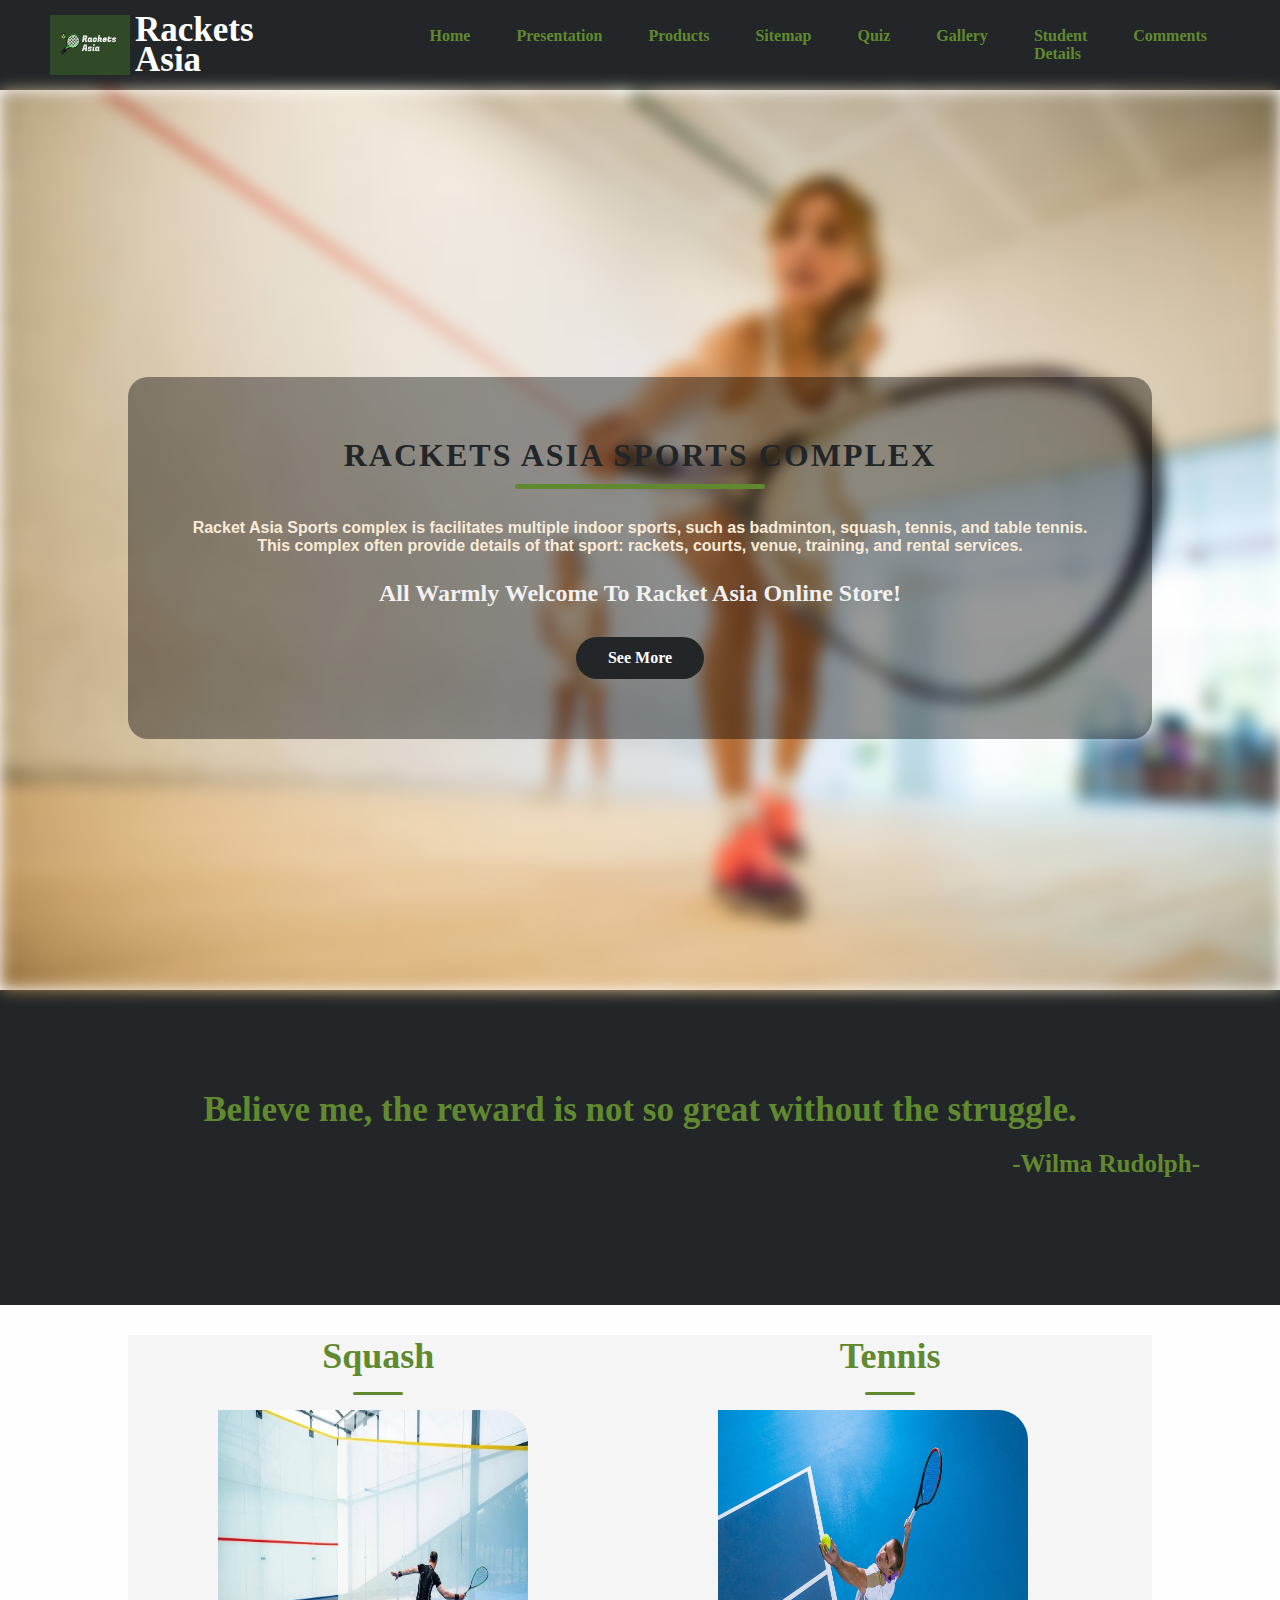
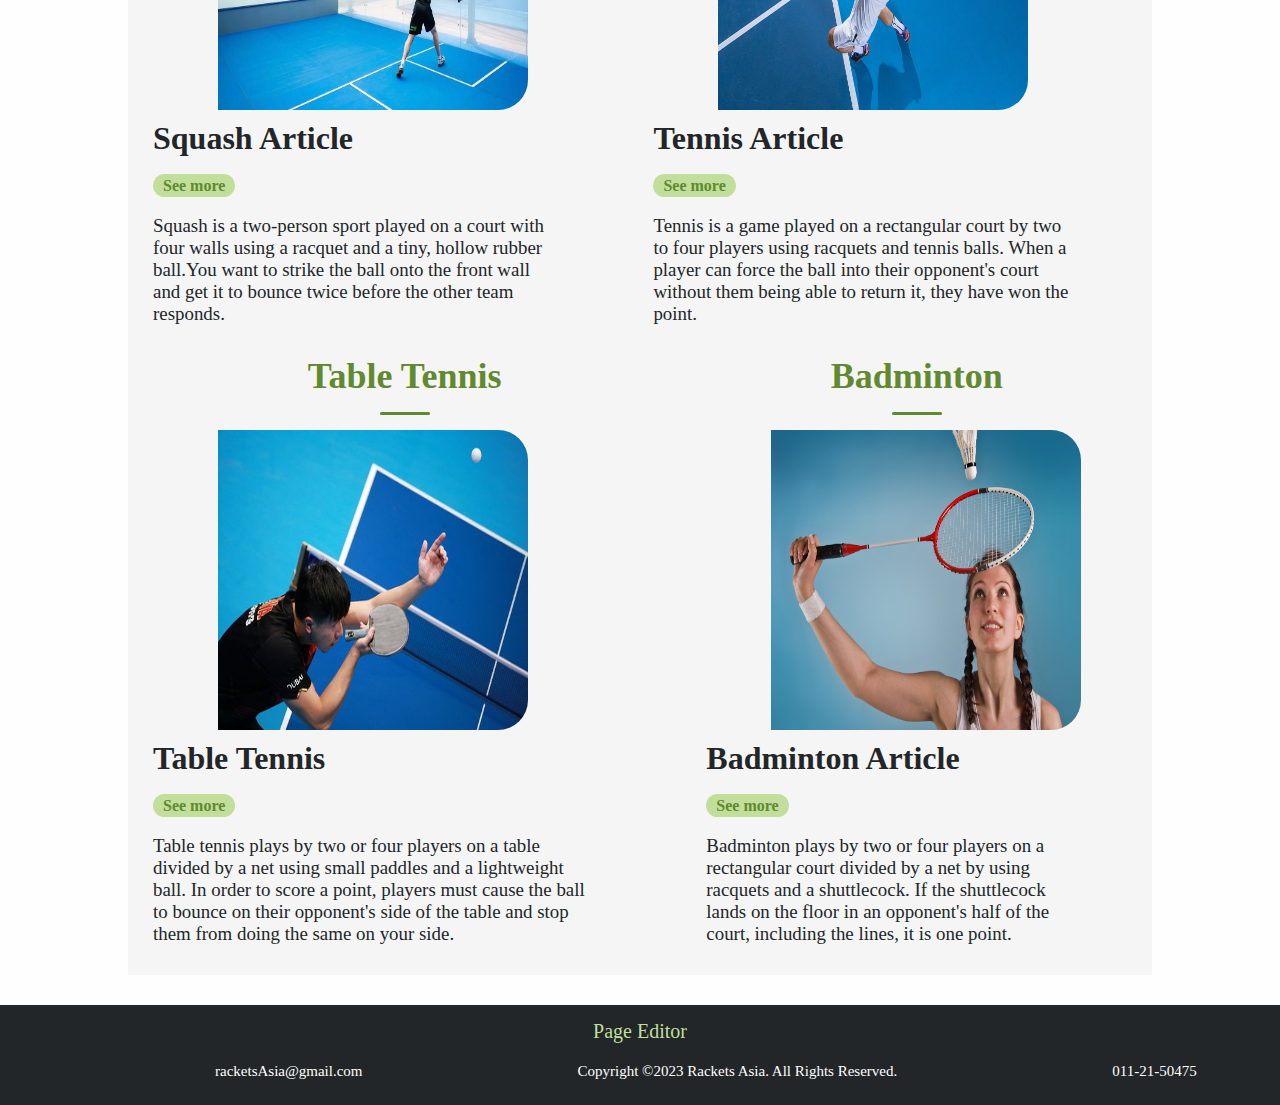
<file: index.html>
<!DOCTYPE html>
<html lang="en">
<head>
    <meta charset="UTF-8">
    <meta http-equiv="X-UA-Compatible" content="IE=edge">
    <meta name="viewport" content="width=device-width, initial-scale=1.0">
    <title>Rackets Asia</title>
    <link rel="stylesheet" href="styles.css">
    <meta http-equiv="X-UA-Compatible" content="IE=edge">
    <meta name="viewport" content="width=device-width, initial-scale=1.0">

</head>
<body>

    <!-- Navigation bar -->
    <header>
        <img class="home-logo-img" src="images/LOGOEdited.png" alt="HomePageLogo" > 
         <div class="homeLogo">Rackets Asia</div>
         <div class="mainLine">
             <div class="line"></div>
             <div class="line"></div>
             <div class="line"></div>
         </div>
         <nav class="navigation-bar">
            <ul>
                <li><a class = "activeTab" href="index.html">Home</a></li>
                <li><a href="PresentationPage.html">Presentation</a></li>
                <li><a href="ProductPage.html">Products</a></li>
                <li><a href="#">Sitemap</a></li>
                <li><a href="Start.html">Quiz</a></li>
                <li><a href="#">Gallery</a></li>
                <li><a href="AboutUs.html">Student Details</a></li>
                <li><a href="comments.html">Comments</a></li>
            </ul>
                  
         </nav>
     </header>

<!-- Active tab js -->
     <script>
        mainLine = document.querySelector(".mainLine");
        mainLine.onclick = function(){
            navBar = document.querySelector("nav");
            navBar.classList.toggle("active");
        }
    </script>

<!--First div - introduction about the store -->
    <div class="home-page-div1">
        <div class="home-bg-image"></div>
        <div class="home-bg-text">
        <h1 class="heading">RACKETS ASIA SPORTS COMPLEX</h1>
        <div class="line"></div>
        <h3 class="heading-content">Racket Asia Sports 
            complex is facilitates multiple indoor sports, such as badminton, squash, tennis, and table tennis. 
            This complex often provide details of that sport: rackets, courts, venue, training, and rental services.</h3>
        <h2 class="heading-sub">All Warmly Welcome To Racket Asia Online Store!</h2>
        <button  class="home-page-btn1"  onclick="window.location.href='ProductPage.html'"> See More </button>  
    </div>
    </div>


<!--second div - Quote about sports -->
        <div class="home-page-plain-text">
            <h3>
                Believe me,
                the reward is not so great without the struggle.
            </h3>
            <h2>-Wilma Rudolph-</h3>
        </div>


<!-- third div - link to the content pages. -->
        <section>
        <div class="content-block">
            <div class="content-block-row">
                <div class="content-block-col">
                <h2>Squash</h2>
                <div class="content-line"></div>
                <img class="content-image" src="images/sq.webp" alt="Squash" >
                <img class="content-image" src="images/Squash1.jpg">
                <img class="content-image" src="images/Squash2.jpg">
                <img class="content-image" src="images/squash3.jpeg">
                <img class="content-image" src="images/squash4.jpg">
                <h1>Squash Article</h1>
                <a class="content-btn" href="Squash.html" click="link"> See more</a>
                <div class="content-para">
                    <p class="content-para-text">
                        Squash is a two-person sport played on a court with four walls using a racquet and a tiny, hollow 
                        rubber ball.You want to strike the ball onto the front wall and get it to bounce twice before the
                         other team responds.
                    </p>
                </div>
            
            </div>

            <div class="content-block-col">
                <h2>Tennis</h2>
                <div class="content-line"></div>
                <img class="content-image1" src="images/tennis.jpg" alt="Tennis" >
                <img class="content-image1" src="images/t2.jpeg">
                <img class="content-image1" src="images/tennis.webp">
                <img class="content-image1" src="images/t3.webp">
                <img class="content-image1" src="images/t4.jpeg">
                <h1>Tennis Article</h1>
                <a class="content-btn" href="Tennis.html" click="link"> See more</a>
                <div class="content-para">
                    <p class="content-para-text">
                        Tennis is a game played on a rectangular court by two to four players using racquets and tennis balls.
                         When a player can force the ball into their opponent's court without them being able to return it, they have won the point.
                    </p>
                </div>
            </div>
    
            </div>

            <div class="content-block-row">
                <div class="content-block-col">
                <h2>Table Tennis</h2>
                <div class="content-line"></div>
                <img class="content-image2" src="images/table-tennis.jpg" alt="Table-Tennis" >
                <img class="content-image2" src="images/tt4.webp">
                <img class="content-image2" src="images/tt2.jpg">
                <img class="content-image2" src="images/tt3.jpeg">
                <img class="content-image2" src="images/tt1.jpg">
                <h1>Table Tennis</h1>
                <a class="content-btn" href="" click="link"> See more</a>
                <div class="content-para">
                    <p class="content-para-text">
                        Table tennis plays by two or four players on a table divided by a net using small paddles and a lightweight ball. In order to score a point, players must cause the ball
                         to bounce on their opponent's side of the table and stop them from doing the same on your side.
                    </p>
                </div>
            
            </div>

            <div class="content-block-col">
                <h2>Badminton</h2>
                <div class="content-line"></div>
                <img class="content-image3" src="images/b.jpg" alt="badminton" >
                <img class="content-image3" src="images/b2.jpg">
                <img class="content-image3" src="images/b3.jpg">
                <img class="content-image3" src="images/badminton.jpg">
                <img class="content-image3" src="images/b5.jpg">
                <h1>Badminton Article</h1>
                <a class="content-btn" href="badminton-content.html" click="link"> See more</a>
                <div class="content-para">
                    <p class="content-para-text">
                        Badminton plays by two or four players on a rectangular court divided by a net by using racquets and a shuttlecock. If the
                         shuttlecock lands on the floor in an opponent's half of the court, including the lines, it is one point.
                    </p>
                </div>
            </div>
    
            </div>

        </div>

  
    </section>

   <div class="home-footer">
    <center><a href="page-editor-Rashmi.html">Page Editor</a></center>
    <ul>
        <li>racketsAsia@gmail.com</li>
        <li>Copyright ©2023 Rackets Asia. All Rights Reserved.</li>
        <li>011-21-50475</li>
        
    </ul>
   </div>



    <!-- content page images change at every 3000ms -->
    <!-- 4 functions for change pictures in every content-->
    <script>
        var myIndex = 0;
        Squash();
        
        function Squash() {
          var i;
          var x = document.getElementsByClassName("content-image");
          for (i = 0; i < x.length; i++) {
            x[i].style.display = "none";  
          }
          myIndex++;
          if (myIndex > x.length) {myIndex = 1}    
          x[myIndex-1].style.display = "flex";  
          setTimeout(Squash, 3000);    
        }

        var myIndex1 = 0;
        Tennis();
        
        function Tennis() {
          var ii;
          var xx = document.getElementsByClassName("content-image1");
          for (ii = 0; ii < xx.length; ii++) {
            xx[ii].style.display = "none";  
          }
          myIndex1++;
          if (myIndex1 > xx.length) {myIndex1 = 1}    
          xx[myIndex1-1].style.display = "flex";  
          setTimeout(Tennis, 3000);    
        }

        var myIndex2 = 0;
        TableTennis();
        
        function TableTennis() {
          var ii;
          var xx = document.getElementsByClassName("content-image2");
          for (ii = 0; ii < xx.length; ii++) {
            xx[ii].style.display = "none";  
          }
          myIndex2++;
          if (myIndex2 > xx.length) {myIndex2 = 1}    
          xx[myIndex2-1].style.display = "flex";  
          setTimeout(TableTennis, 3000);    
        }

        var myIndex3 = 0;
        Badminton();
        
        function Badminton() {
          var ii;
          var xx = document.getElementsByClassName("content-image3");
          for (ii = 0; ii < xx.length; ii++) {
            xx[ii].style.display = "none";  
          }
          myIndex3++;
          if (myIndex3 > xx.length) {myIndex3 = 1}    
          xx[myIndex3-1].style.display = "flex";  
          setTimeout(Badminton, 3000);    
        }

        </script>
 
    
</body>
</html>
</file>
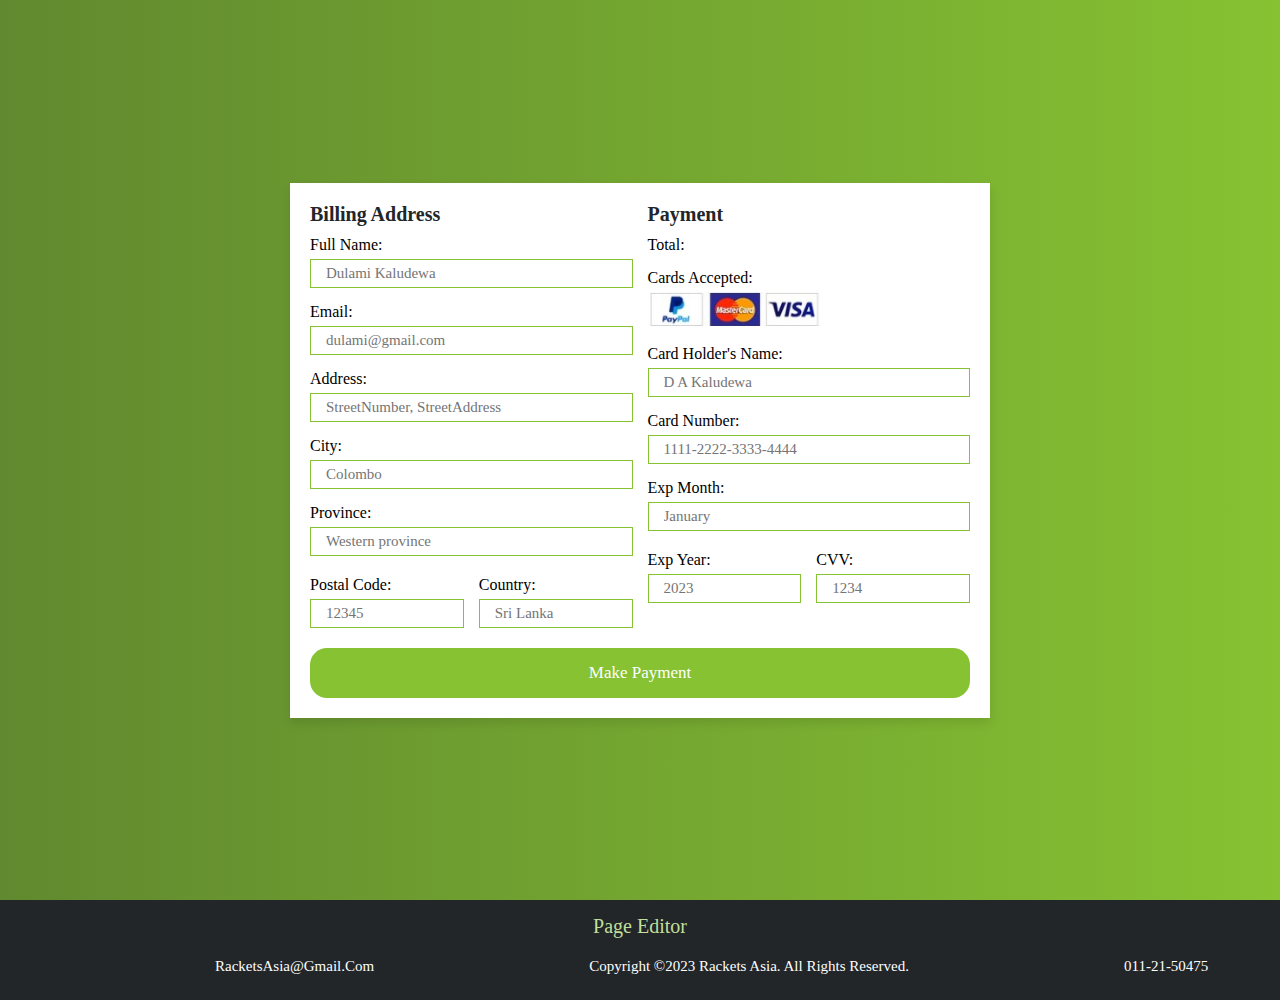
<file: Checkout.html>
<!DOCTYPE html>
<html lang="en">
<head>
    <meta charset="UTF-8">
    <meta http-equiv="X-UA-Compatible" content="IE=edge">
    <meta name="viewport" content="width=device-width, initial-scale=1.0">
    <title>Checkout</title>
    <link rel="stylesheet" href="css/checkout.css">
    <link rel="stylesheet" href="styles.css">
    <script src="js/checkout.js" async></script>
</head>
<body>
    <div class="container">
        <form action="">
            <div class="row">
                <!-- Billing address Column -->
                <div class="col">
                    <h3 class="title">billing address</h3>
                    <div class="inputbox">
                        <span>full name:</span>
                        <input type="text" class="fullName" placeholder="Dulami Kaludewa">
                    </div>
                    <div class="inputbox">
                        <span>email:</span>
                        <input type="email" class="email" placeholder="dulami@gmail.com">
                    </div>
                    <div class="inputbox">
                        <span>address:</span>
                        <input type="text" class="address" placeholder="StreetNumber, StreetAddress">
                    </div>
                    <div class="inputbox">
                        <span>city:</span>
                        <input type="text" class="city" placeholder="Colombo">
                    </div>
                    <div class="inputbox">
                        <span>province:</span>
                        <input type="text" class="province" placeholder="Western province">
                    </div>
                    <div class="flex">
                        <div class="inputbox">
                            <span>postal code:</span>
                            <input type="number" class="postalCode" placeholder="12345">
                        </div>
                        <div class="inputbox">
                            <span>country:</span>
                            <input type="text" class="country" placeholder="Sri Lanka">
                        </div>
                    </div>
                </div>
                <!-- Payment Column -->
                <div class="col">
                    <h3 class="title">payment</h3>
                    <div class="inputbox">
                        <span>total:</span>
                        <p id="total-value"></p>
                    </div>
                    <div class="inputbox">
                        <span>cards accepted:</span>
                        <img src="images/cards.jpg" alt="">
                    </div>
                    <div class="inputbox">
                        <span>card holder's name:</span>
                        <input type="text" class="cardName" placeholder="D A Kaludewa">
                    </div>
                    <div class="inputbox">
                        <span>card number:</span>
                        <input type="number" class="cardNumber" placeholder="1111-2222-3333-4444">
                    </div>
                    <div class="inputbox">
                        <span>exp month:</span>
                        <input type="text" class="expMonth" placeholder="January">
                    </div>
                    <div class="flex">
                        <div class="inputbox">
                            <span>exp year:</span>
                            <input type="number" class="expYear" placeholder="2023">
                        </div>
                        <div class="inputbox">
                            <span>CVV:</span>
                            <input type="number" class="cvv" placeholder="1234">
                        </div>
                    </div>
                </div>
            </div>
            <input type="button" value="Make payment" class="submit-btn" onclick="makePaymenyClicked()">
        </form>
    </div>
    <div class="home-footer">
        <center><a href="page-editor-Dulami.html">Page Editor</a></center>
        <ul>
            <li>racketsAsia@gmail.com</li>
            <li>Copyright ©2023 Rackets Asia. All Rights Reserved.</li>
            <li>011-21-50475</li>
            
        </ul>
       </div>
</body>
</html>
</file>
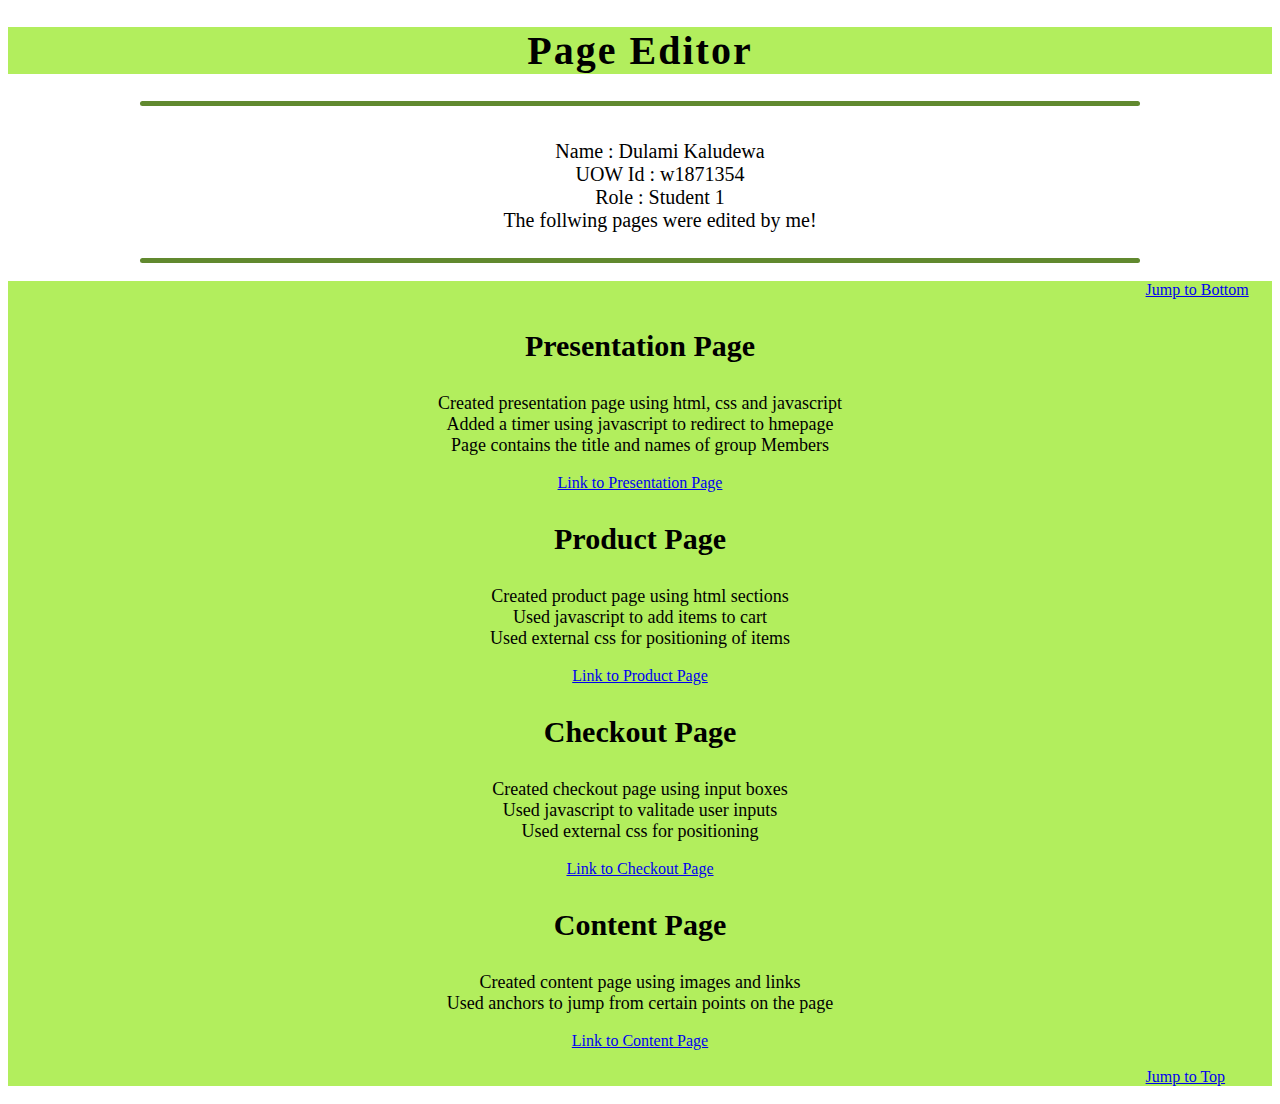
<file: page-editor-Dulami.html>
<!DOCTYPE html>
<html lang="en">
<head>
    <meta charset="UTF-8">
    <meta http-equiv="X-UA-Compatible" content="IE=edge">
    <meta name="viewport" content="width=device-width, initial-scale=1.0">
    <title>Page Editor</title>
    <style type="text/css">
        h1{
            text-align: center;
            letter-spacing: 2px;  
            font-size: 40px;
            background-color: #b2ee5d;
        }
        h3{
            text-align: center;
            font-size: 30px;
        }
        ul{
            list-style-type: none;
            padding-bottom: 10px;
        }
        li{
            text-align: center;
            font-size: 20px;
        }
        .pages{
            background-color: #b2ee5d;
        }
        p{
            text-align: center;
            font-size: 18px;
        }
        .line{
            height: 5px;
            width: 1000px;
            background: #61892F;
            margin: 0px auto;
            border-radius: 5px;
        }
        .jump{
            padding-left: 90%;
        }
        .link{
            text-align: center;
        }
    </style>
</head>
<body>
    <h1 id="top">Page Editor</h1>
    <div class="line"></div><br>
    <ul>
        <li>Name : Dulami Kaludewa</li>
        <li>UOW Id : w1871354</li>
        <li>Role : Student 1</li>
        <li>The follwing pages were edited by me!</li>
    </ul>
    <div class="line"></div><br>
    <div class="pages">
        <div class="jump"><a href="#bottom">Jump to Bottom</a></div>
        <h3>Presentation Page</h3>
        <p>Created presentation page using html, css and javascript <br> Added a timer using javascript to redirect to hmepage<br> Page contains the title and names of group Members</p>
        <div class="link"><a href="PresentationPage.html">Link to Presentation Page</a></div>
        <h3>Product Page</h3>
        <p>Created product page using html sections <br> Used javascript to add items to cart <br> Used external css for positioning of items</p>
        <div class="link"><a href="ProductPage.html">Link to Product Page</a></div>
        <h3>Checkout Page</h3>
        <p>Created checkout page using input boxes <br> Used javascript to valitade user inputs <br> Used external css for positioning</p>
        <div class="link"><a href="Checkout.html">Link to Checkout Page</a></div>
        <h3>Content Page</h3>
        <p>Created content page using images and links <br> Used anchors to jump from certain points on the page</p>
        <div class="link"><a href="Squash.html">Link to Content Page</a></div><br>
        <div class="jump" id="bottom"><a href="#top">Jump to Top</a></div>
        <p></p>
    </div>
</body>
</html>
</file>
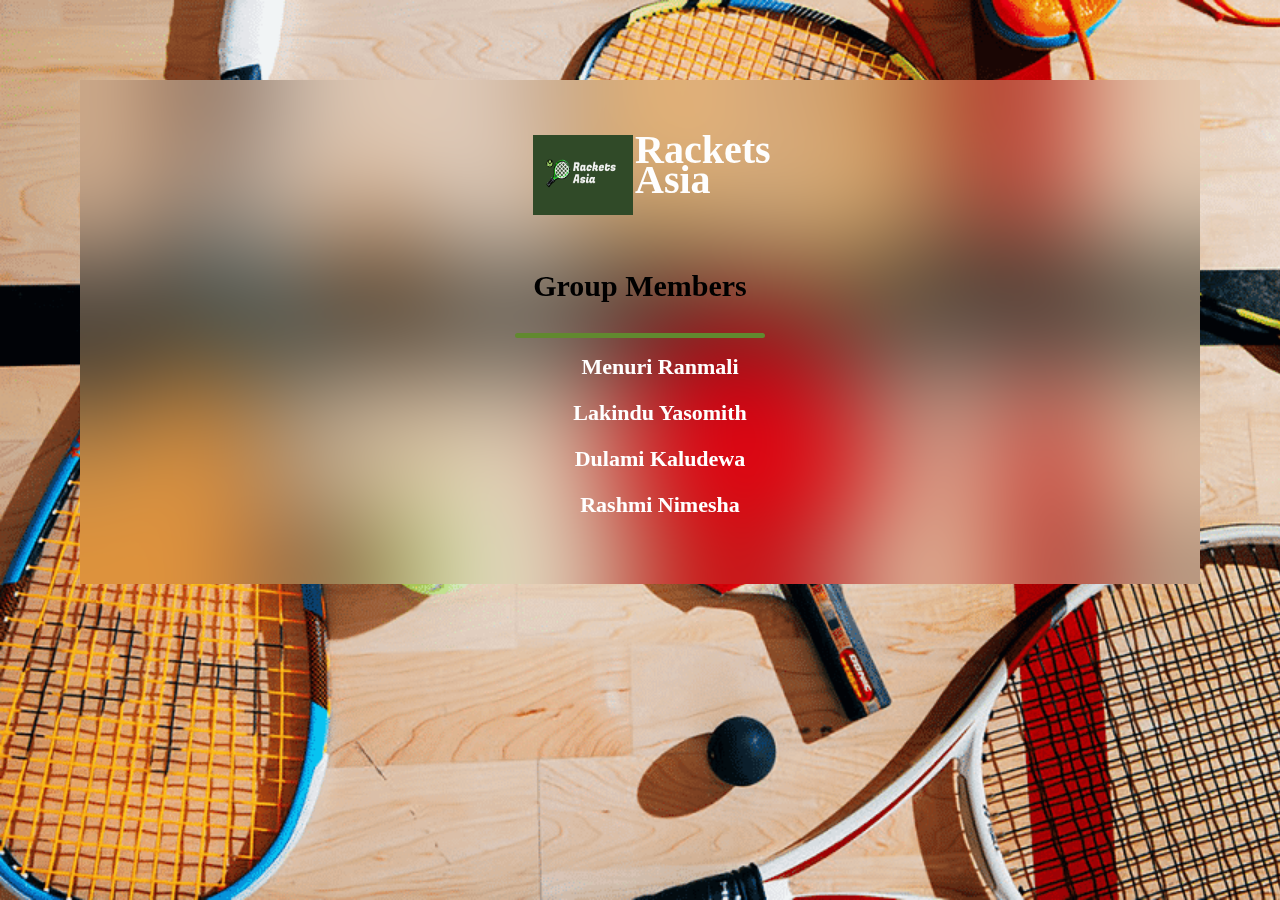
<file: PresentationPage.html>
<!DOCTYPE html>
<html lang="en">
<head>
    <meta charset="UTF-8">
    <title>Introduction</title>
    <script type="text/javascript" src="js/PresentationPage.js"></script>
    <style type="text/css">
        body{
            background-image: url(images/racketSports.png);
            background-repeat: no-repeat;
            background-attachment: fixed;
            background-size:cover;
            backdrop-filter: blur(60px);
            margin: 80px;
            padding-top: 5px;
            padding-bottom: 30px;
        }
        h1{
            text-align: center;
            letter-spacing: 2px;  
            font-size: 40px;
        }
        h3{
            text-align: center;
            font-size: 30px;
        }
        ul{
            list-style-type: none;
        }
        li{
            text-align: center;
            font-size: 22px;
            font-weight: bold;
            color: white;
            padding-bottom: 20px;
        }
        .line{
            height: 5px;
            width: 250px;
            background: #61892F;
            margin: 10px auto;
            border-radius: 5px;
        }
        img.home-logo-img{
            margin-left: 50%;
            width: 100px;
            height: 80px;
            margin-right: 5px;
        }
        .homeLogo{
            color: #fefefe;
            font-size: 40px;
            line-height: 30px;
            font-weight: bold;   
            float: right;
        }
        .col1{
            float: left;
            padding-right: 50px;
            padding-left: 400px;
        }
        .row{
            padding-top: 50px;
            display: flex;
            padding-bottom: 20px;
        }
    </style>
</head>
<body>
    <div class="row">
        <div class="col1"><img class="home-logo-img" src="images/LOGOEdited.png" alt="HomePageLogo" > </div>
        <div class="homeLogo">Rackets <br> Asia</div>
    </div>
    <h3>Group Members</h3>
    <div class="line"></div>
    <ul>
        <li>Menuri Ranmali</li>
        <li>Lakindu Yasomith</li>
        <li>Dulami Kaludewa</li>
        <li>Rashmi Nimesha</li>
    </ul>
</body>
</html>
</file>
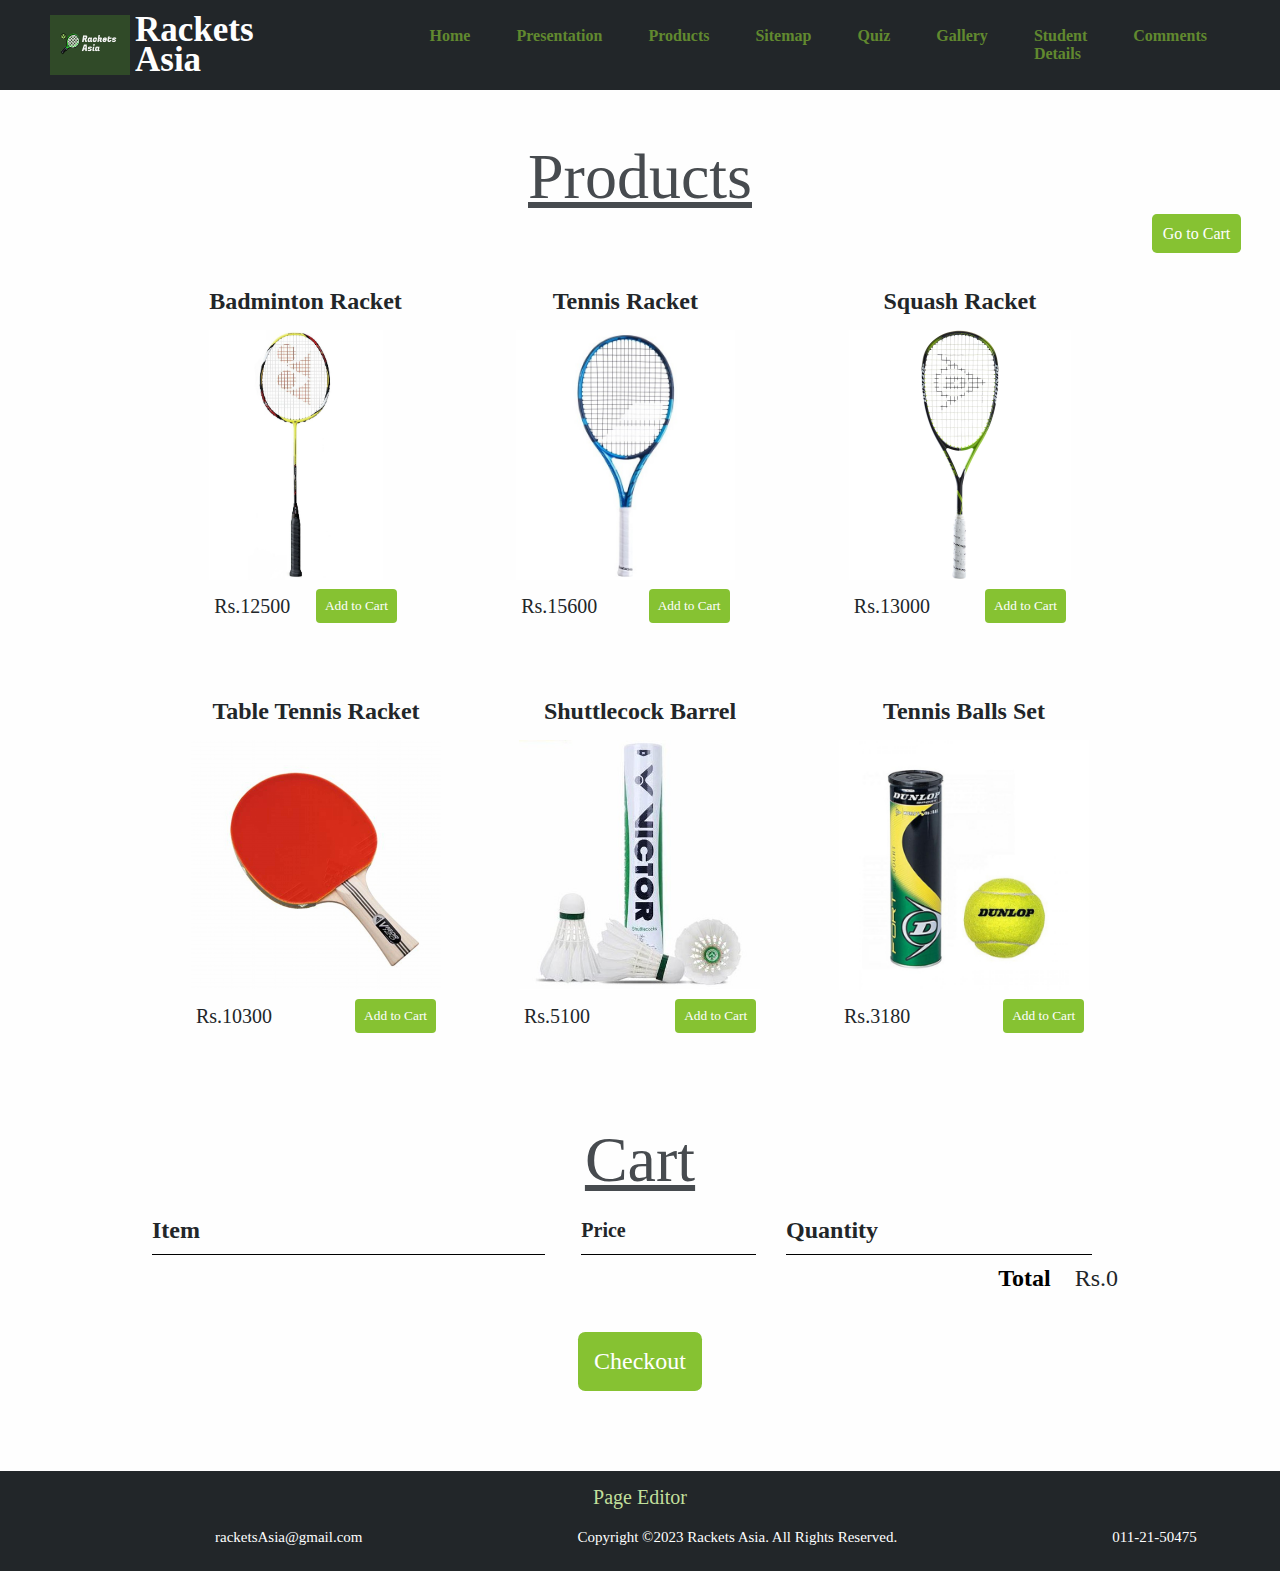
<file: ProductPage.html>
<!DOCTYPE html>
<html lang="en">
<head>
    <meta charset="UTF-8">
    <meta http-equiv="X-UA-Compatible" content="IE=edge">
    <meta name="viewport" content="width=device-width, initial-scale=1.0">
    <title>Products</title>
    <link rel="stylesheet" type="text/css" href="css/product.css">
    <link rel="stylesheet" href="styles.css">
    <script src="js/product.js" async></script>
</head>
<body>
    <header>
        <img class="home-logo-img" src="images/LOGOEdited.png" alt="HomePageLogo" > 
         <div class="homeLogo">Rackets Asia</div>
         <div class="mainLine">
             <div class="line"></div>
             <div class="line"></div>
             <div class="line"></div>
         </div>
         <nav class="navigation-bar">
            <ul>
                <li><a class = "activeTab" href="index.html">Home</a></li>
                <li><a href="PresentationPage.html">Presentation</a></li>
                <li><a href="ProductPage.html">Products</a></li>
                <li><a href="#">Sitemap</a></li>
                <li><a href="Start.html">Quiz</a></li>
                <li><a href="#">Gallery</a></li>
                <li><a href="AboutUs.html">Student Details</a></li>
                <li><a href="comments.html">Comments</a></li>
            </ul>       
         </nav>
     </header>

     <script>
        mainLine = document.querySelector(".mainLine");
        mainLine.onclick = function(){
            navBar = document.querySelector("nav");
            navBar.classList.toggle("active");
        }

    </script>
    <!-- PRODUCTS -->
    <h2 class="section-header">Products</h2>
    <button class="btn cart-button" type="button" onclick="document.location='#cart'">Go to Cart</button>
    <section class="container content-section">
        <div class="items">
            <div class="item">
                <span class="item-title">Badminton Racket</span>
                <img class="item-image" src="images/badmintonRacket.jpg" alt="">
                <div class="item-details">
                    <span class="item-price">Rs.12500</span>
                    <button class="btn item-button" type="button">Add to Cart</button>
                </div>
            </div>
            <div class="item">
                <span class="item-title">Tennis Racket</span>
                <img class="item-image" src="images/tennisRacket.jpg" alt="">
                <div class="item-details">
                    <span class="item-price">Rs.15600</span>
                    <button class="btn item-button" type="button">Add to Cart</button>
                </div>
            </div>
            <div class="item">
                <span class="item-title">Squash Racket</span>
                <img class="item-image" src="images/squashRacket.jpg" alt="">
                <div class="item-details">
                    <span class="item-price">Rs.13000</span>
                    <button class="btn item-button" type="button">Add to Cart</button>
                </div>
            </div>
            <div class="item">
                <span class="item-title">Table Tennis Racket</span>
                <img class="item-image" src="images/ttRacket.jpg" alt="">
                <div class="item-details">
                    <span class="item-price">Rs.10300</span>
                    <button class="btn item-button" type="button">Add to Cart</button>
                </div>
            </div>
            <div class="item">
                <span class="item-title">Shuttlecock Barrel</span>
                <img class="item-image" src="images/shuttlecock.jpg" alt="">
                <div class="item-details">
                    <span class="item-price">Rs.5100</span>
                    <button class="btn item-button" type="button">Add to Cart</button>
                </div>
            </div>
            <div class="item">
                <span class="item-title">Tennis Balls Set</span>
                <img class="item-image" src="images/tennisBalls.jpg" alt="">
                <div class="item-details">
                    <span class="item-price">Rs.3180</span>
                    <button class="btn item-button" type="button">Add to Cart</button>
                </div>
            </div>
        </div>
    </section>
    <!-- CART -->
    <section id="cart" class="container content-section">
        <h2 class="section-header">Cart</h2>
        <div class="cart-row">
            <span class="cart-header cart-column cart-item">Item</span>
            <span class="cart-header cart-column cart-price">Price</span>
            <span class="cart-header cart-column cart-quantity">Quantity</span>
        </div>
        <div class="cart-items"></div>
        <div class="cart-total">
            <strong class="total-title">Total</strong>
            <span class="total-price">Rs.0</span>
        </div>
        <button class="btn btn-checkout" type="button">Checkout</button>
    </section>
    <div class="home-footer">
        <center><a href="page-editor-Dulami.html">Page Editor</a></center>
        <ul>
            <li>racketsAsia@gmail.com</li>
            <li>Copyright ©2023 Rackets Asia. All Rights Reserved.</li>
            <li>011-21-50475</li>
            
        </ul>
       </div>
</body>
</html>
</file>
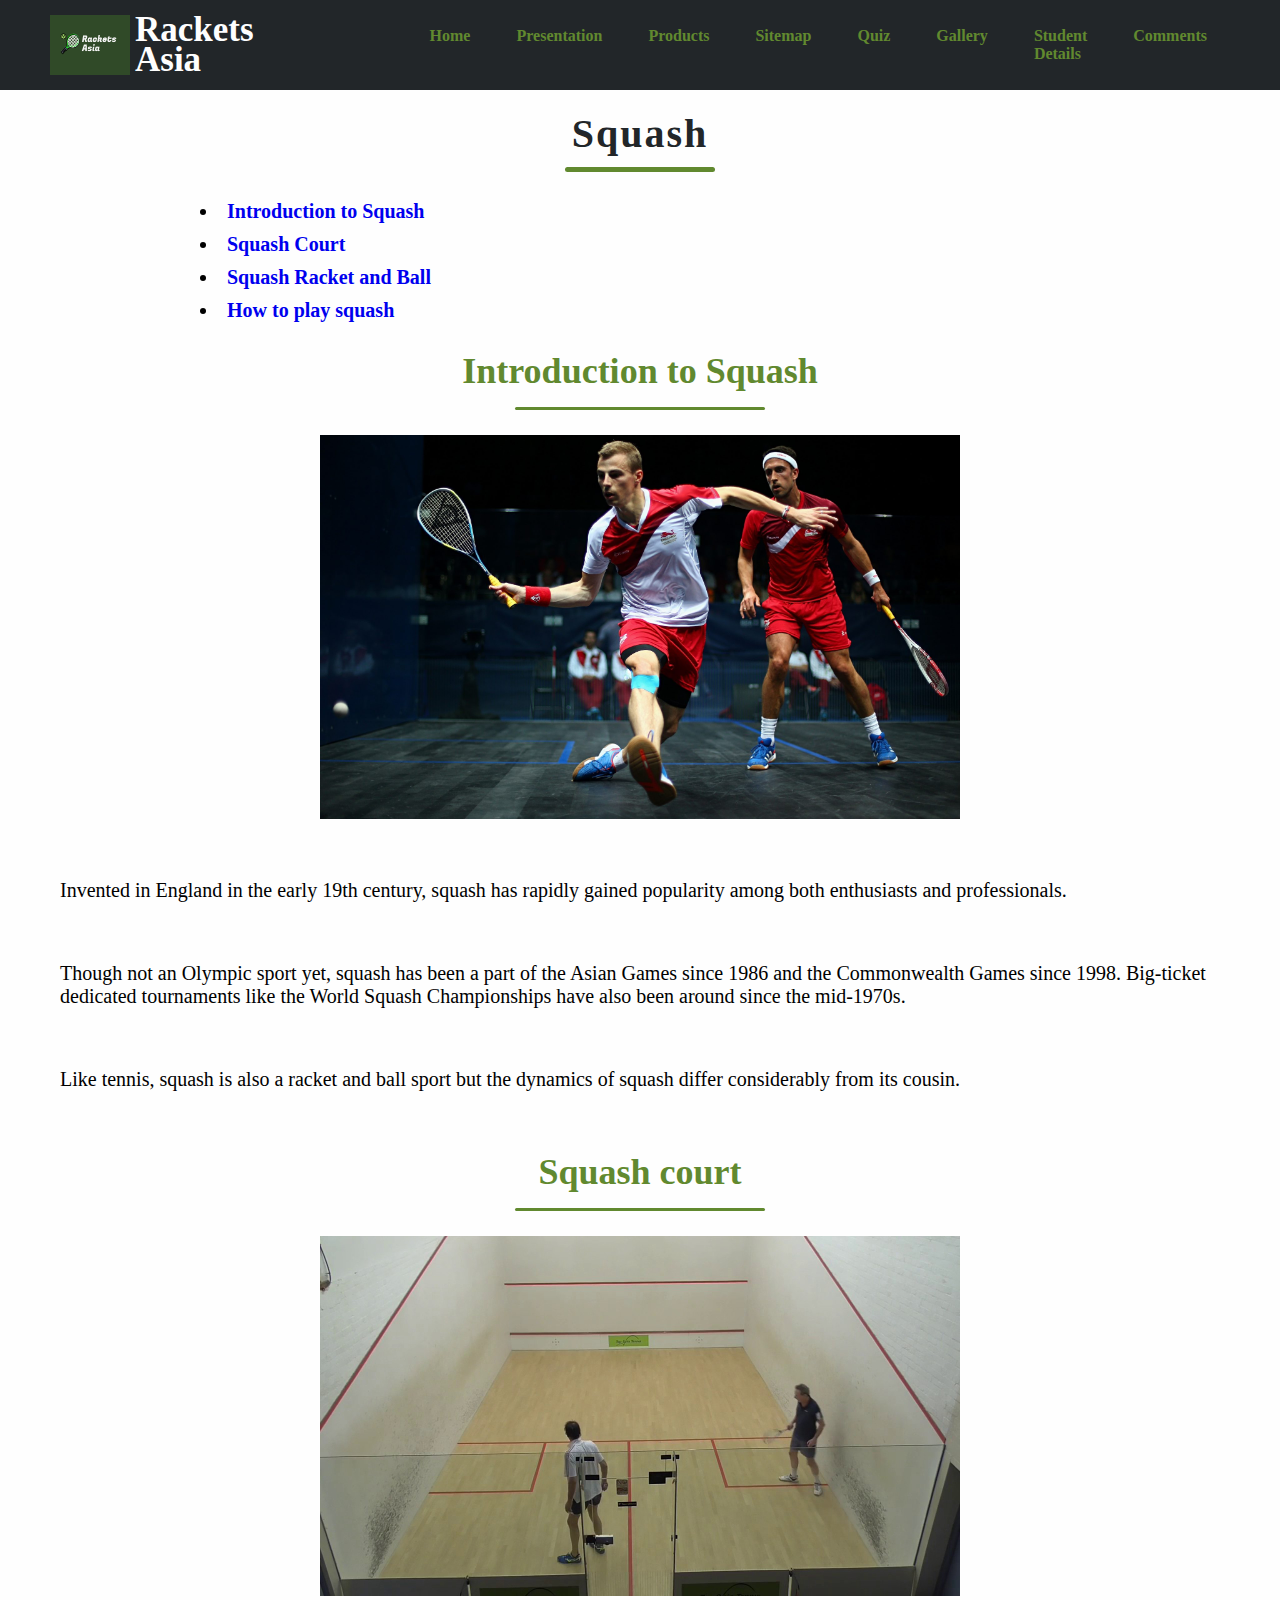
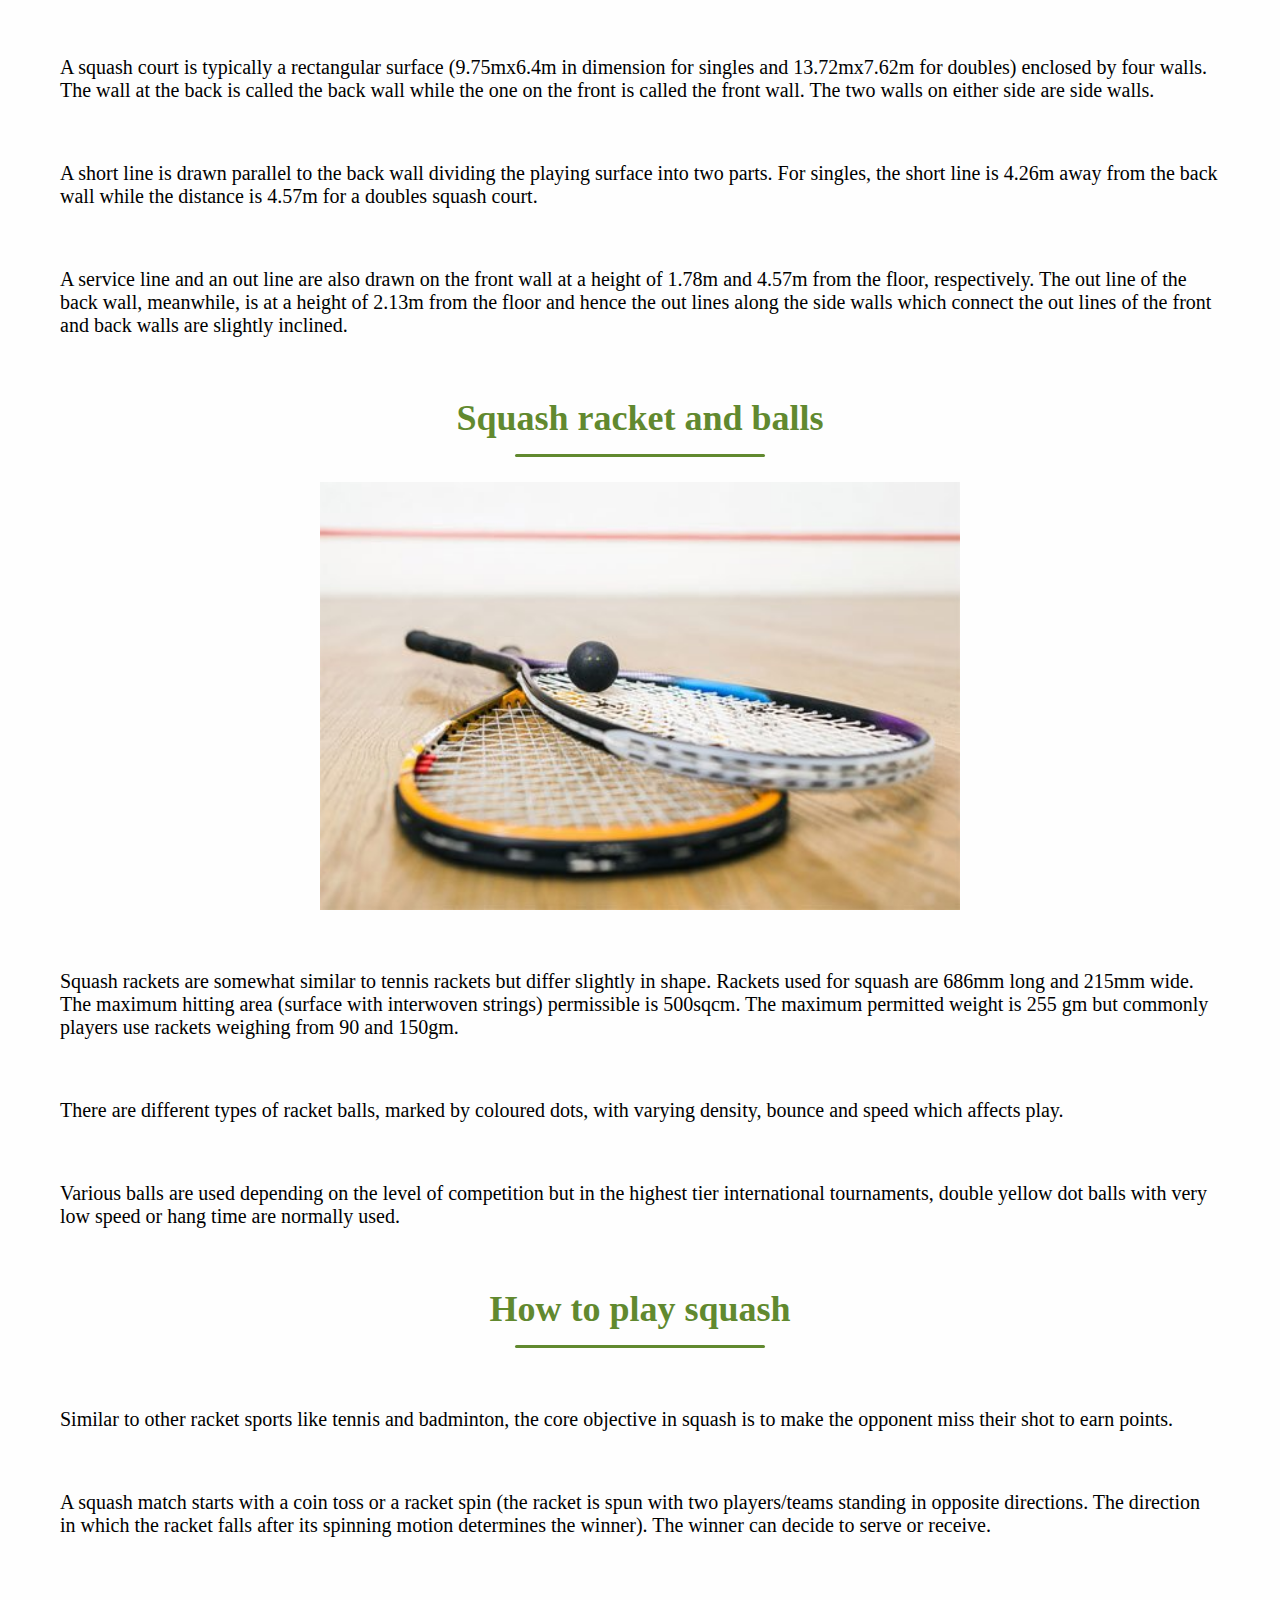
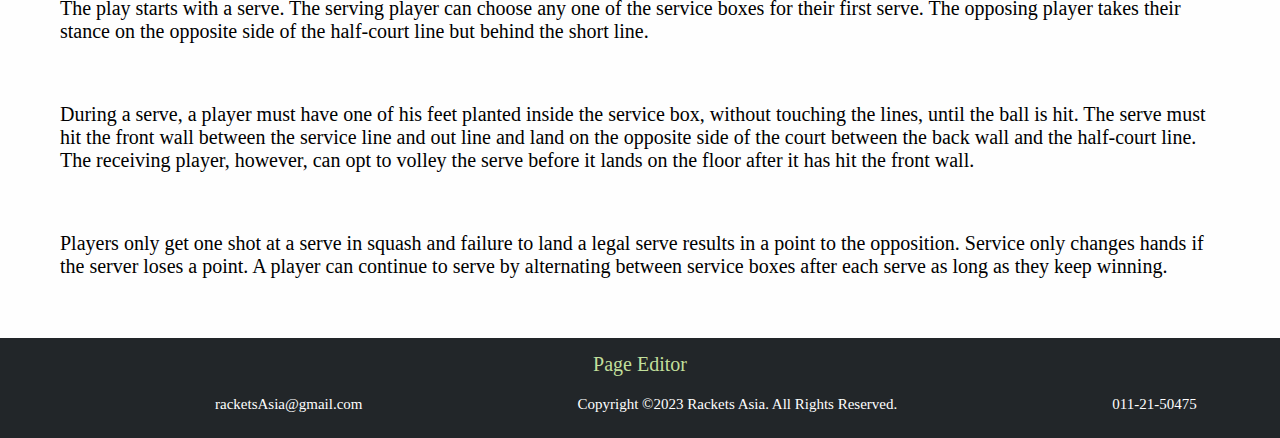
<file: Squash.html>
<!DOCTYPE html>
<html lang="en">
<head>
    <meta charset="UTF-8">
    <meta http-equiv="X-UA-Compatible" content="IE=edge">
    <meta name="viewport" content="width=device-width, initial-scale=1.0">
    <title>Squash</title>
    <link rel="stylesheet" href="styles.css">
    <link rel="stylesheet" href="css/squash.css">
</head>
<body>
    <header>
        <img class="home-logo-img" src="images/LOGOEdited.png" alt="HomePageLogo" > 
         <div class="homeLogo">Rackets Asia</div>
         <div class="mainLine">
             <div class="line"></div>
             <div class="line"></div>
             <div class="line"></div>
         </div>
         <nav class="navigation-bar">
            <ul>
                <li><a class = "activeTab" href="index.html">Home</a></li>
                <li><a href="PresentationPage.html">Presentation</a></li>
                <li><a href="ProductPage.html">Products</a></li>
                <li><a href="#">Sitemap</a></li>
                <li><a href="Start.html">Quiz</a></li>
                <li><a href="#">Gallery</a></li>
                <li><a href="AboutUs.html">Student Details</a></li>
                <li><a href="comments.html">Comments</a></li>
            </ul>        
         </nav>
     </header>

     <script>
        mainLine = document.querySelector(".mainLine");
        mainLine.onclick = function(){
            navBar = document.querySelector("nav");
            navBar.classList.toggle("active");
        }

    </script>
    <h1>Squash</h1>
    <div class="line"></div><br>
    <!-- Links to sub topics -->
    <ul>
        <li class="list"><a href="#intro">Introduction to Squash</a></li>
        <li class="list"><a href="#court">Squash Court</a></li>
        <li class="list"><a href="#racket">Squash Racket and Ball</a></li>
        <li class="list"><a href="#play">How to play squash</a></li><br>
    </ul>
    <!-- Squash content -->
    <h3 id="intro">Introduction to Squash</h3>
    <div class="content-line"></div>
    <img src="images/squash.jpg" alt="squash">
    <p>Invented in England in the early 19th century, squash has rapidly gained popularity among both enthusiasts and professionals.</p>
    <p>Though not an Olympic sport yet, squash has been a part of the Asian Games since 1986 and the Commonwealth Games since 1998. Big-ticket dedicated tournaments like the World Squash Championships have also been around since the mid-1970s.</p>
    <p>Like tennis, squash is also a racket and ball sport but the dynamics of squash differ considerably from its cousin.</p>
    
    <h3 id="court">Squash court</h3>
    <div class="content-line"></div>
    <img src="images/squashCourt.jpg" alt="squash court">
    <p>A squash court is typically a rectangular surface (9.75mx6.4m in dimension for singles and 13.72mx7.62m for doubles) enclosed by four walls. The wall at the back is called the back wall while the one on the front is called the front wall. The two walls on either side are side walls.</p>
    <p>A short line is drawn parallel to the back wall dividing the playing surface into two parts. For singles, the short line is 4.26m away from the back wall while the distance is 4.57m for a doubles squash court.</p>
    <p>A service line and an out line are also drawn on the front wall at a height of 1.78m and 4.57m from the floor, respectively. The out line of the back wall, meanwhile, is at a height of 2.13m from the floor and hence the out lines along the side walls which connect the out lines of the front and back walls are slightly inclined.</p>
    
    <h3 id="racket">Squash racket and balls</h3>
    <div class="content-line"></div>
    <img src="images/squashRacketAndBall.jpg" alt="squashRacketAndBall">
    <p>Squash rackets are somewhat similar to tennis rackets but differ slightly in shape. Rackets used for squash are 686mm long and 215mm wide. The maximum hitting area (surface with interwoven strings) permissible is 500sqcm. The maximum permitted weight is 255 gm but commonly players use rackets weighing from 90 and 150gm.</p>
    <p>There are different types of racket balls, marked by coloured dots, with varying density, bounce and speed which affects play.</p>
    <p>Various balls are used depending on the level of competition but in the highest tier international tournaments, double yellow dot balls with very low speed or hang time are normally used.</p>

    <h3 id="play">How to play squash</h3>
    <div class="content-line"></div>
    <p>Similar to other racket sports like tennis and badminton, the core objective in squash is to make the opponent miss their shot to earn points.</p>
    <p>A squash match starts with a coin toss or a racket spin (the racket is spun with two players/teams standing in opposite directions. The direction in which the racket falls after its spinning motion determines the winner). The winner can decide to serve or receive.</p>
    <p>The play starts with a serve. The serving player can choose any one of the service boxes for their first serve. The opposing player takes their stance on the opposite side of the half-court line but behind the short line.</p>
    <p>During a serve, a player must have one of his feet planted inside the service box, without touching the lines, until the ball is hit. The serve must hit the front wall between the service line and out line and land on the opposite side of the court between the back wall and the half-court line. The receiving player, however, can opt to volley the serve before it lands on the floor after it has hit the front wall.</p>
    <p>Players only get one shot at a serve in squash and failure to land a legal serve results in a point to the opposition. Service only changes hands if the server loses a point. A player can continue to serve by alternating between service boxes after each serve as long as they keep winning.</p>
</body>
<div class="home-footer">
    <center><a href="page-editor-Dulami.html">Page Editor</a></center>
    <ul>
        <li>racketsAsia@gmail.com</li>
        <li>Copyright ©2023 Rackets Asia. All Rights Reserved.</li>
        <li>011-21-50475</li>
        
    </ul>
   </div>
</html>
</file>
<file: styles.css>
*{
    padding: 0;
    margin: 0;
    text-decoration: none;
    list-style: none;
    box-sizing: border-box;
    font-family: Coronetscript;
    
}

body{
    background-color:#fefefe;

}
 body,html{
    overflow-x: hidden;
 }

header{
    width: 100%;
    height: 90px;
    background: #222629;
    display: flex;
    align-items: center;
    justify-content: space-between;
    padding: 0 40px;
}

img.home-logo-img{
    width: 80px;
    height: 80px;
    padding: 10px 0px 10px 0px;
    margin-right: 5px;
}


.homeLogo{
    color: #fefefe;
    font-size: 35px;
    line-height: 30px;
    font-weight: bold;   
    padding-left: 0px ;
    padding-right: 100px; 
}

.mainLine{
    display: none;
}

.navigation-bar ul{
    display: flex;
}

.navigation-bar ul li a{
    color: #61892F;
    font-size: 16px;
    font-weight: bold;
    font-style: uppercase;
    padding: 7px 13px;
    border-radius: 40px;
    display: block;
    transition: 0.2s;
    margin: 0 10px;
}

 a:hover{
    background: #c1df9b;
    transition: .5s;
}

@media only screen and (max-width : 1320px){
    header{
        padding: 0 50px;
    }
}

@media only screen and (max-width : 1100px){
    header{
        padding: 0 30px;
    }
    .topics{
        height: 100px;   
        top: 70px;
        left: 0;
        right: 0;
        width: 100vw;
        background:#222629;
        transition: 0.5s;
        display: flex;
    }

    .topics ul{
            display: flex;
        
    }
    .topics ul li{
        font-size: 2vmin;
        font-weight: bold;
       
    }
    .topics a {
        color: aliceblue;
        justify-content: space-between;
        padding: 7px 16px;
        border-radius: 40px;
        display: block;
        transition: 0.2s;
        margin: 2px 19px;
        align-self: center;
    }
}

@media only screen and (max-width : 900px){
    body{
        background-image: url('images/Raquet.jpg'); 
        background-size: cover;

    }
    .mainLine{
        display: block;
        cursor: pointer;
       }
    
       .mainLine .line{
        height: 3px;
        background: gray;
        margin: 6px 0;
        width: 30px;
       }
    
        .navigation-bar{
            height: 0;  
            position: absolute;
            top: 90px;
            left: 0;
            right: 0;
            width: 100vw;
            background:#474b4f;
            transition: 0.5s;
            overflow: hidden;
    
        }

        .navigation-bar.active{
            height: 550px;
        }
    
        .navigation-bar ul{
            display: block;
            width: fit-content;
            margin: 80px auto 0 auto;
            text-align: center;
            transition: 0.5s;
            opacity: 0;
        }
      
        .navigation-bar.active ul{
            opacity: 1;
        }
        .navigation-bar ul li a {
            margin-bottom: 13px;
            font-size: 20px;
            color: #61892F;
        }

        .home-page-div1{
            display: none;
        }
        .home-page-plain-text{
            display: none;
        }

        section{
            display: none;
        }
        .comment-section{
            display: none;
        }

        .Product-section{
            display: none;
        }
        .badminton{
            display: none;
        }

        .squash{
            display: none;
        }

        .home-footer{
            display: none;
        }
        .tennicContent{
            display: none;
        }

        
        
    
}

.home-bg-image{
    width: 100vw;
    height: 100vh;
    background-image: url('images/homepage1.jpg');
    filter: blur(8px);
  -webkit-filter: blur(8px);
    background-position: center;
    background-size: cover;
    background-repeat: no-repeat;
    display: flex;
    align-items: flex-end;
    justify-content: center;

}

.home-bg-text{
    background-color: rgb(0,0,0); /* Fallback color */
    background-color: rgba(0,0,0, 0.4); /* Black w/opacity/see-through */
    color: white;
    font-weight: bold;
    border: 3px  #f1f1f1;
    position: absolute;
    top: 62%;
    left: 50%;
    transform: translate(-50%, -50%);
    z-index: 2;
    width: 80%;
    padding: 60px;
    text-align: center;
    border-radius: 20px;

}

.line{
    height: 5px;
    width: 250px;
    background: #61892F;
    margin: 10px auto;
    border-radius: 5px;

}

.heading{
    color:#222629;
    letter-spacing: 2px;  
    font-weight: 100px;
    
}

.heading-content{
    padding-top: 20px;
    padding-bottom: 20px;
    color:antiquewhite;
    font-family:'Segoe UI', Tahoma, Geneva, Verdana, sans-serif;
    font-size: medium;
}

.heading-sub{
    padding-top: 5px;
    padding-bottom: 30px;
    color: #f1f1f1;
    font-weight: 150px;

}

.home-page-btn1{
    background-color: #222629;
    color: #fefefe;
    border: none;
    padding: 12px 32px;
    text-align: center;
    font-weight: bolder;
    display: inline-block;
    font-size: 16px;
    transition-duration: 0.4s;
    border-radius: 30px;
    cursor: pointer;
}
.home-page-btn1:hover {
    background-color:#c1df9b;
    color:#61892F;
    font-weight: bold;
  }

  .home-page-plain-text{
    width: 100vw;
    height: 35vh;
    background-color: #222629;
    background-position: center;
    align-items: flex-end;
    justify-content: center;
    font-weight: bold;
    padding: 80px;
    text-align: center;
   
    

  }

  .home-page-plain-text h3{
    margin-top: 20px;
    margin-bottom: 5px;
    color: #61892F;
    font-size: 35px;
  }

  .home-page-plain-text h2{
    padding-top: 15px;
    text-align: right;
    color: #61892F;
    font-size: 25px;
  }

  .home-page-plain-text h3:hover{
    color: #c1df9b;
    letter-spacing: 5px;
  }

  .home-page-plain-text h2:hover{
    color: #c1df9b;
    letter-spacing: 5px;
  }

.content-block-row{
    display: flex;
    align-items: center;
    width: 100%;
    justify-content: space-between;
    background-color: whitesmoke;
    
}

.content-block-row.content-block-col{
    display: flex;
    flex-direction: column;
    align-items: center;

}

.content-block.content-block-row{
    margin-top: 50px;

}

section{
    width: 80%;
    margin: 30px auto;

}
section h2{
    font-size: 4vmin;
    text-align: center;
    color: #61892F;
    padding-bottom: 10px;
    
}

.content-line{
    height: 3px;
    width: 50px;
    background: #61892F;
    margin: 5px auto;
    margin-bottom: 15px;
    border-radius: 5px;
}

.content-image{
    width: 400px;
    height: 300px;  
    display: block;
    padding-left: 90px;
    border-radius: 30px;

}

.content-image1{
    width: 400px;
    height: 300px;  
    display: block;
    padding-left: 90px;
    border-radius: 30px;
}

.content-image2{
    width: 400px;
    height: 300px;  
    display: block;
    padding-left: 90px;
    border-radius: 30px;
}

.content-image3{
    width: 400px;
    height: 300px;  
    display: block;
    padding-left: 90px;
    border-radius: 30px;
}

.content-block h1{
    padding-top: 10px;
    margin-left: 25px;
    color: #222629;
    margin-bottom: 20px;
    
}

.content-btn{
    color: #61892F;
    background-color: #c1df9b;
    font-size: 16px;
    font-weight: bold;
    border-radius: 40px;
    padding: 3px 10px;
    margin: 50px;
    margin-left: 25px;
    
}

.content-block .content-btn:hover{
    color: #fefefe;
    background-color:#61892F;
}

.content-para{
    font-size: 2.1vmin;
    color: #222629;
    width: 80%;
    text-align: left;
    margin-top: 20px;
    margin-left: 25px;
    margin-bottom: 30px;

}

.home-footer{
    padding-top: 15px;
    width: 100%;
    height: 100px;
    background-color: #222629;
    color: #fefefe;
}

.home-footer a{
    color:#c1df9b;
    padding-top: 5px;
    font-size: 20px;

}

.home-footer a:hover{
    color:white;
    padding-top: 5px;
    font-size: 20px;

}

.home-footer ul{
    display: flex;
}

.home-footer li{
    padding-left: 215px;
    padding-top: 20px;
    font-size: 15px;
}
</file>
<file: css/checkout.css>
*{
    margin: 0; padding: 0;
    box-sizing: border-box;
    outline: none; border: none;
    text-transform: capitalize;
    transition: all .2s linear;
}

.container{
    font-family:Coronetscript;
    display: flex;
    justify-content: center;
    align-items: center; 
    padding: 25px;
    min-height: 100vh;
    background: linear-gradient(90deg, #61892F,#86C232);
}

.container form{
    padding: 20px;
    width: 700px;
    background: #FFF;
    box-shadow: 0 5px 10px rgba(0, 0, 0, .1);
}

.row{
    display: flex;
    flex-wrap: wrap;
    gap: 15px;
}

.col{
    flex: 1 1 250px;
}

.title{
    font-size: 20px;
    color: #222629;
    padding-bottom: 5px;
}

.inputbox{
    margin: 15px 0;
}

.inputbox span{
    margin-bottom: 5px;
    display: block;
}

.inputbox input{
    width: 100%;
    border: 1px solid #86C232;
    padding: 5px 15px;
    font-size: 15px;
    text-transform: none;
}

.inputbox input:focus{
    border: 1px solid #61892F;
}

.flex{
    display: flex;
    gap: 15px;
}

.inputbox{
    margin-top: 5px;
}

.inputbox img{
    height: 34px;
}

.inputbox p{
    font-weight: bold;
    font-size: 17px;
    padding: 0px 15px;
}

.submit-btn{
    width: 100%;
    padding: 15px;
    font-size: 17px;
    background: #86C232;
    color: #ffffff;
    margin-top: 5px;
    cursor: pointer;
    border-radius: 1em;
}

.submit-btn:hover{
    background: #61892F;
}
</file>
<file: css/product.css>
.content-section{
    margin: 1em;
}

.container{
    max-width: 1200px;
    margin: 0 auto;
    padding: 0 1.5em;
}

.section-header{
    text-decoration: underline;
    font-weight: normal;
    padding-top: 50px;
    color: #474B4f;
    text-align: center;
    font-size: 4em;
}

.btn{
    text-align: center;
    vertical-align: middle;
    padding: .67em .67em;
    cursor: pointer;
    color: white;
    background-color: #86C232;
    border: none;
    border-radius: .3em;
}

.btn:hover{
    background-color: #61892F;
}

.cart-button{
    display: block;
    font-size: 1em;
    margin-left: 90%;
    text-align: center;
}


.item{
    margin: 35px;
}

.item-title{
    display: block;
    width: 100%;
    text-align: center;
    font-weight: bold;
    font-size: 1.5em;
    color: #222629;
    margin-bottom: 15px;
}

.item-image{
    height: 250px;
}

.item-details{
    display: flex;
    align-items: center;
    padding: 5px;
}

.item-price{
    flex-grow: 1;
    color: #222629;
    font-size: 1.25em;
}

.items{
    display: flex;
    flex-wrap: wrap;
    justify-content: space-around;
}

.cart-header {
    font-weight: bold;
    font-size: 1.5em;
    color: #222629;
}

.cart-column {
    display: flex;
    align-items: center;
    border-bottom: 1px solid black;
    margin-right: 1.5em;
    padding-bottom: 10px;
    margin-top: 10px;
}

.cart-row{
    display: flex;
}

.cart-item{
    width: 45%;
}

.cart-price{
    width: 20%;
    font-size: 1.25em;
    color: #222629;
}

.cart-quantity{
    width: 35%;
}

.cart-item-title{
    color: black;
    margin-left: .5em;
    font-size: 1.2em;
}

.btn-remove{
    color: white;
    background-color: #EB5757;
    border: none;
    border-radius: .3em;
    font-weight: bold;
}

.btn-remove:hover{
    background-color: #CC4C4C;
}

.cart-quantity-input{
    height: 34px;
    width: 50px;
    border-radius: 5px;
    border: 1px solid #86C232;
    background-color: white;
    columns: #222629;
    padding: 0;
    text-align: center;
    font-size: 1.2em;
    margin-right: 25px;
}

.cart-row:last-child{
    border-bottom: 1px solid black;
}

.cart-row:last-child .cart-column{
    border: none;
}

.cart-total{
    text-align: end;
    margin-top: 10px;
    margin-right: 10px;
}

.total-title{
    font-weight: bold;
    font-size: 1.5em;
    color: black;
    margin-right: 20px;
}

.total-price{
    color: #222629;
    font-size: 1.5em;
}

.btn-checkout{
    display: block;
    margin: 40px auto 80px auto;
    font-size: 1.5em;
}
</file>
<file: css/squash.css>
img{
    display: block;
    margin-left: auto;
    margin-right: auto;
    width: 50%;
    padding-top: 10px;
}

h1{
    text-align: center;
    font-size: 40px;    
    color:#222629;
    letter-spacing: 2px;  
    font-weight: 100px;
    padding-top: 20px;
}

.line{
    height: 5px;
    width: 150px;
    background: #61892F;
    margin: 10px auto;
    border-radius: 5px;
}

h3{
    font-size: 4vmin;
    text-align: center;
    color: #61892F;
    padding-bottom: 10px;
}

.content-line{
    height: 3px;
    width: 250px;
    background: #61892F;
    margin: 5px auto;
    margin-bottom: 15px;
    border-radius: 5px;
}

.list{
    list-style-type: disc;
    font-weight: bold;
    font-size: 20px;
    padding-bottom: 10px;
    padding-left: 200px;
    list-style-position: inside
}

p{
    margin: 60px;
    font-size: 20px;
}
</file>
